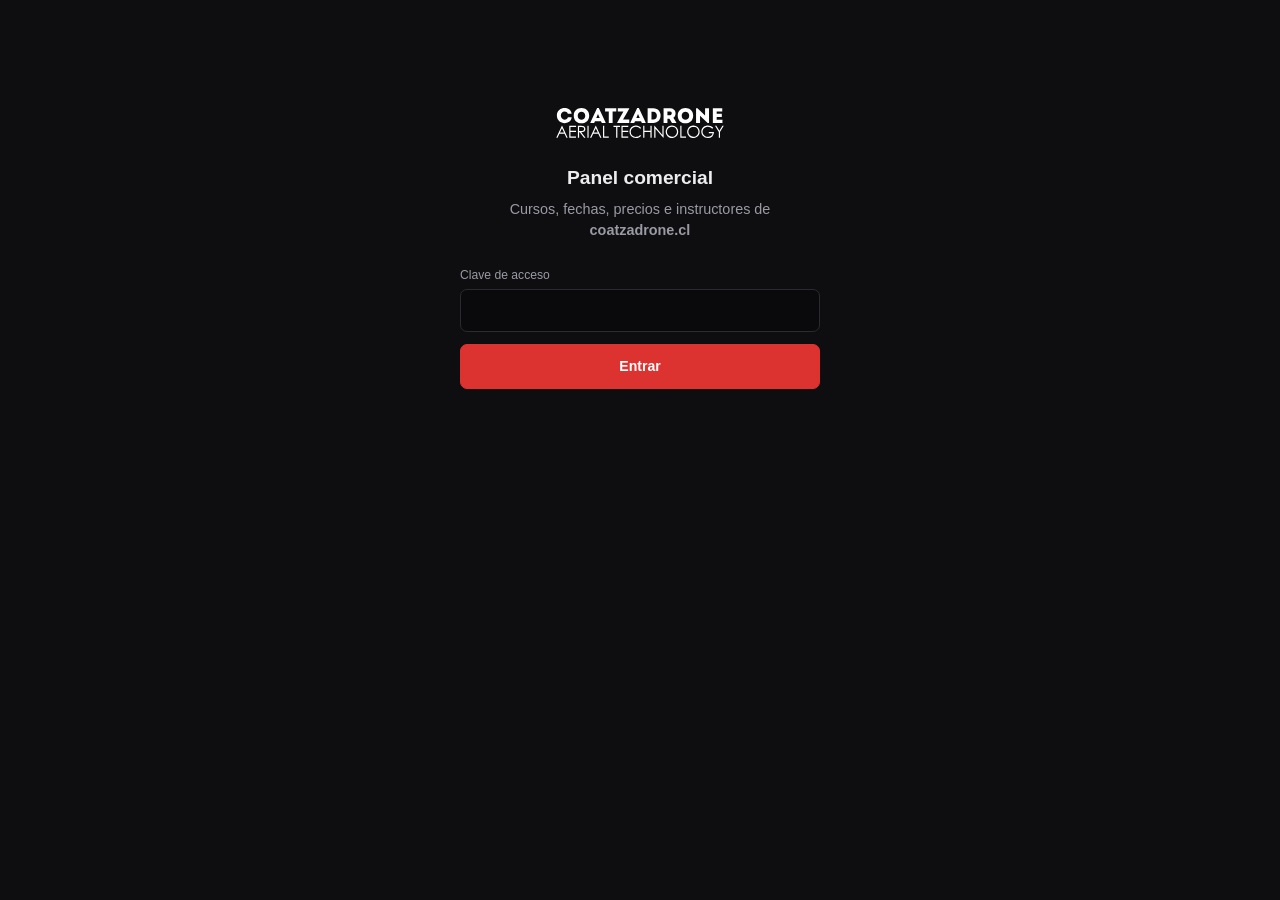
<file: admin/index.html>
<!doctype html>
<html lang="es">
<head>
<meta charset="utf-8">
<meta name="viewport" content="width=device-width, initial-scale=1, viewport-fit=cover">
<meta name="robots" content="noindex, nofollow">
<title>Panel comercial · CoatzaDrone Chile</title>
<link rel="icon" href="/assets/img/favicon.svg" type="image/svg+xml">
<link rel="stylesheet" href="/admin/panel.css?v=3">
</head>
<body>

<!-- Puerta: sin clave no se ve nada. La clave se verifica en el servidor. -->
<div id="puerta" class="puerta">
  <img src="/assets/img/logo-coatzadrone.svg" alt="CoatzaDrone" width="170" height="30">
  <h1>Panel comercial</h1>
  <p>Cursos, fechas, precios e instructores de <strong>coatzadrone.cl</strong></p>
  <form id="formClave">
    <label for="clave">Clave de acceso</label>
    <input id="clave" type="password" autocomplete="current-password" required>
    <button class="btn btn--rojo btn--bloque">Entrar</button>
  </form>
  <div id="puertaError" class="aviso aviso--mal" hidden></div>
</div>

<div id="app" hidden>
  <header class="barra">
    <a class="barra__marca" href="#/cursos">Panel <span>comercial</span></a>
    <nav class="pestanas" aria-label="Secciones">
      <a href="#/cursos" data-pestana="cursos">Cursos <span class="contador" id="numCursos">0</span></a>
      <a href="#/instructores" data-pestana="instructores">Instructores <span class="contador" id="numInstructores">0</span></a>
    </nav>
    <span class="barra__sep"></span>
    <a class="btn btn--mini" href="/" target="_blank" rel="noopener">Ver sitio ↗</a>
    <button class="btn btn--mini" id="salir" type="button">Salir</button>
  </header>

  <div class="env">
    <div id="avisoGeneral" class="aviso aviso--mal" hidden></div>
    <main id="vista"></main>
  </div>

  <div class="pie" id="pie">
    <span class="pie__estado" id="estado">Sin cambios</span>
    <button class="btn" id="descartar" type="button" hidden>Descartar cambios</button>
    <button class="btn btn--rojo" id="guardar" type="button">Guardar y publicar</button>
  </div>
</div>

<!-- Selector de imágenes del sitio -->
<dialog id="dlgImagenes" class="dialogo">
  <form method="dialog">
    <h2>Elegir una imagen del sitio</h2>
    <div class="galeria" id="galeria"></div>
    <div class="dialogo__pie"><button class="btn" value="cancelar">Cancelar</button></div>
  </form>
</dialog>

<script src="/admin/panel.js?v=4"></script>
</body>
</html>
</file>
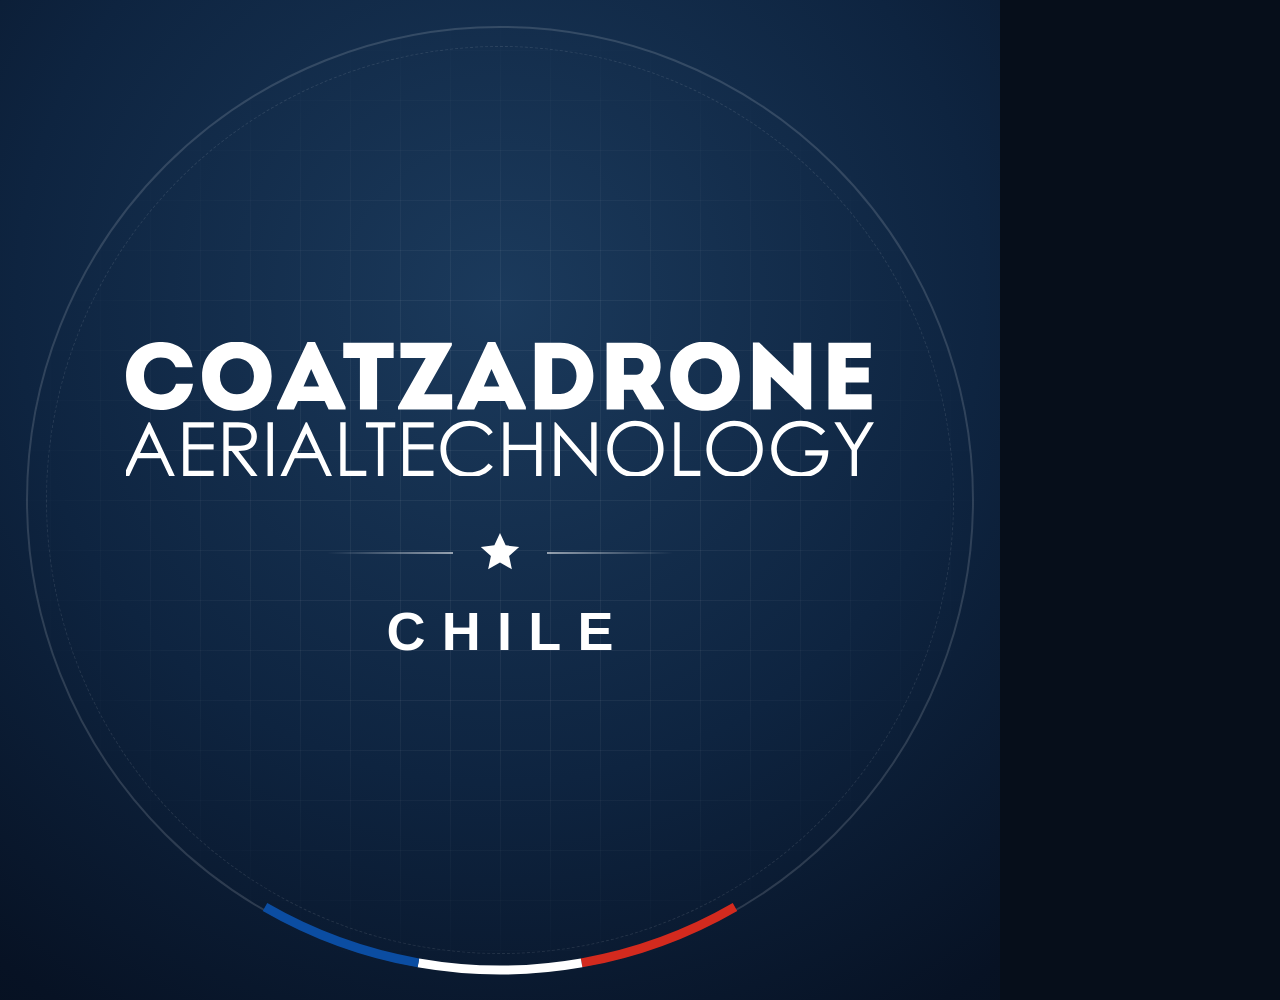
<file: marca/perfil-a.html>
<!doctype html><html lang="es"><head><meta charset="utf-8"><title>perfil-a</title>
<style>
html,body{margin:0;padding:0;width:1000px;height:1000px;overflow:hidden;background:#060E1A}
.c{position:relative;width:1000px;height:1000px;overflow:hidden;
   background:radial-gradient(115% 115% at 50% 30%, #1B3A5C 0%, #0E2440 42%, #071224 72%, #040B14 100%);
   font-family:'Century Gothic','Segoe UI',sans-serif;}
.grid{position:absolute;inset:0;
  background-image:linear-gradient(rgba(255,255,255,.055) 1px,transparent 1px),
                   linear-gradient(90deg,rgba(255,255,255,.055) 1px,transparent 1px);
  background-size:50px 50px;
  -webkit-mask-image:radial-gradient(circle at 50% 50%, #000 30%, transparent 72%);}
.ring{position:absolute;border-radius:50%;}
.r1{inset:26px;border:2px solid rgba(255,255,255,.14)}
.r2{inset:46px;border:1px dashed rgba(255,255,255,.10)}
.stack{position:absolute;left:0;right:0;top:0;bottom:0;display:flex;flex-direction:column;
       align-items:center;justify-content:center;gap:0}

.wm{width:748px;display:block}
.sep{display:flex;align-items:center;gap:24px;margin-top:54px}
.sep i{display:block;width:126px;height:2px;background:linear-gradient(90deg,transparent,rgba(255,255,255,.55))}
.sep i.r{background:linear-gradient(90deg,rgba(255,255,255,.55),transparent)}
.chile{font-size:54px;letter-spacing:.30em;color:#fff;font-weight:700;
       text-indent:.30em;line-height:1}
.star{width:46px;height:46px;fill:#fff}
</style></head><body><div class="c">
<div class="grid"></div>
<div class="ring r1"></div><div class="ring r2"></div>
<svg width="1000" height="1000" style="position:absolute;inset:0">
  <path d="M735 907 A470 470 0 0 1 581.6 962.9" fill="none" stroke="#D32A1E" stroke-width="9"/>
  <path d="M581.6 962.9 A470 470 0 0 1 418.4 962.9" fill="none" stroke="#FFFFFF" stroke-width="9"/>
  <path d="M418.4 962.9 A470 470 0 0 1 265 907" fill="none" stroke="#0B4DA2" stroke-width="9"/>
</svg>
<div class="stack">
  <img class="wm" src="logo-wordmark-blanco.svg">
  <div class="sep">
    <i></i>
    <svg class="star" viewBox="0 0 24 24"><path d="M12 1.6l2.94 6.42 7.06.79-5.26 4.74 1.45 6.93L12 16.9l-6.19 3.58 1.45-6.93L2 8.81l7.06-.79z"/></svg>
    <i class="r"></i>
  </div>
  <div class="chile" style="margin-top:28px">CHILE</div>
</div>
</div></body></html>
</file>
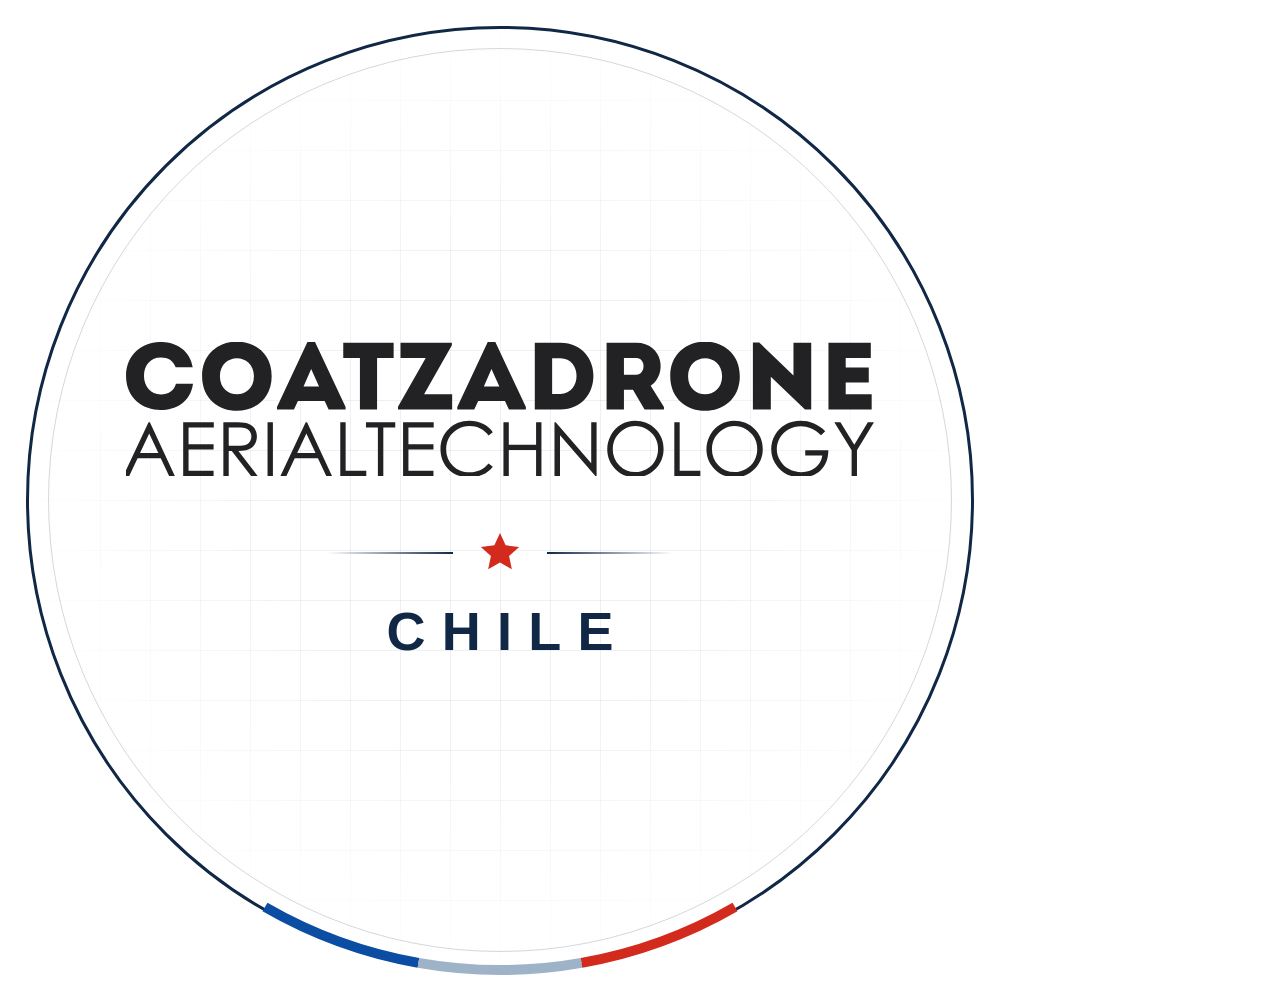
<file: marca/perfil-b.html>
<!doctype html><html lang="es"><head><meta charset="utf-8"><title>perfil-b</title>
<style>
html,body{margin:0;padding:0;width:1000px;height:1000px;overflow:hidden;background:#fff}
.c{position:relative;width:1000px;height:1000px;overflow:hidden;background:#FFFFFF;
   font-family:'Century Gothic','Segoe UI',sans-serif;}
.grid{position:absolute;inset:0;
  background-image:linear-gradient(rgba(16,40,70,.07) 1px,transparent 1px),
                   linear-gradient(90deg,rgba(16,40,70,.07) 1px,transparent 1px);
  background-size:50px 50px;
  -webkit-mask-image:radial-gradient(circle at 50% 50%, #000 28%, transparent 70%);}
.ring{position:absolute;border-radius:50%;}
.r1{inset:26px;border:3px solid #102846}
.r2{inset:48px;border:1px solid rgba(16,40,70,.18)}
.stack{position:absolute;inset:0;display:flex;flex-direction:column;align-items:center;justify-content:center}

.wm{width:748px;display:block}
.sep{display:flex;align-items:center;gap:24px;margin-top:54px}
.sep i{display:block;width:126px;height:2px;background:linear-gradient(90deg,transparent,#102846)}
.sep i.r{background:linear-gradient(90deg,#102846,transparent)}
.chile{font-size:54px;letter-spacing:.30em;color:#102846;font-weight:700;text-indent:.30em;line-height:1;margin-top:28px}
.star{width:46px;height:46px;fill:#D32A1E}
</style></head><body><div class="c">
<div class="grid"></div>
<div class="ring r1"></div><div class="ring r2"></div>
<svg width="1000" height="1000" style="position:absolute;inset:0">
  <path d="M265 907 A470 470 0 0 0 418.4 962.9" fill="none" stroke="#0B4DA2" stroke-width="10"/>
  <path d="M418.4 962.9 A470 470 0 0 0 581.6 962.9" fill="none" stroke="#9FB3C8" stroke-width="10"/>
  <path d="M581.6 962.9 A470 470 0 0 0 735 907" fill="none" stroke="#D32A1E" stroke-width="10"/>
</svg>
<div class="stack">
  <img class="wm" src="logo-wordmark-negro.svg">
  <div class="sep"><i></i>
    <svg class="star" viewBox="0 0 24 24"><path d="M12 1.6l2.94 6.42 7.06.79-5.26 4.74 1.45 6.93L12 16.9l-6.19 3.58 1.45-6.93L2 8.81l7.06-.79z"/></svg>
    <i class="r"></i>
  </div>
  <div class="chile">CHILE</div>
</div>
</div></body></html>
</file>
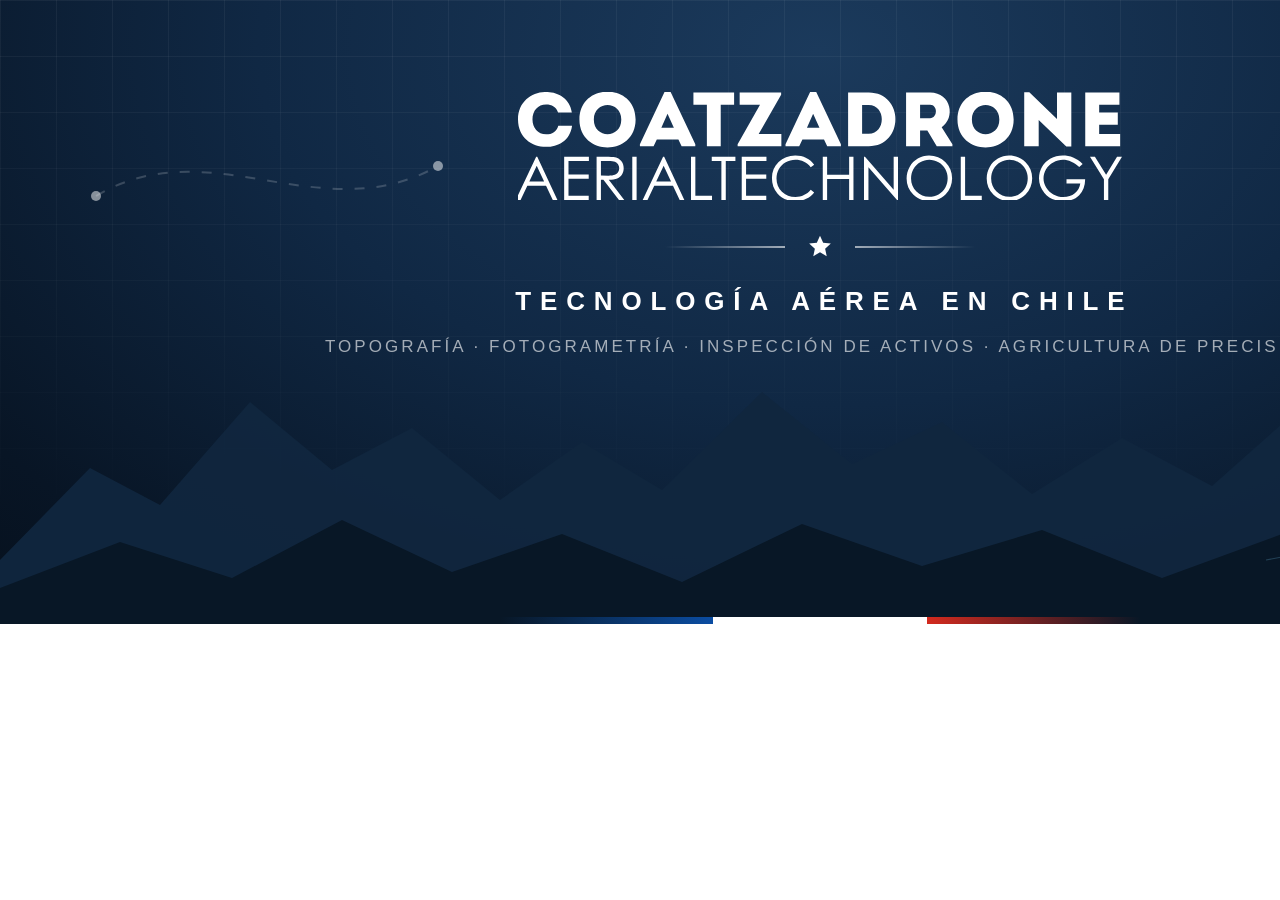
<file: marca/portada-a.html>
<!doctype html><html lang="es"><head><meta charset="utf-8"><title>portada-a</title>
<style>
html,body{margin:0;padding:0;width:1640px;height:624px;overflow:hidden}
.c{position:relative;width:1640px;height:624px;overflow:hidden;
   background:radial-gradient(90% 150% at 50% 8%, #1B3A5C 0%, #102844 38%, #081525 70%, #040B14 100%);
   font-family:'Century Gothic','Segoe UI',sans-serif;color:#fff}
.grid{position:absolute;inset:0;
  background-image:linear-gradient(rgba(255,255,255,.05) 1px,transparent 1px),
                   linear-gradient(90deg,rgba(255,255,255,.05) 1px,transparent 1px);
  background-size:56px 56px;
  -webkit-mask-image:linear-gradient(180deg,#000 0%,rgba(0,0,0,.35) 62%,transparent 88%)}
svg.scene{position:absolute;inset:0}
.lock{position:absolute;left:0;right:0;top:92px;display:flex;flex-direction:column;align-items:center}
.wm{width:604px;display:block}
.sep{display:flex;align-items:center;gap:22px;margin-top:34px}
.sep i{display:block;width:120px;height:2px;background:linear-gradient(90deg,transparent,rgba(255,255,255,.6))}
.sep i.r{background:linear-gradient(90deg,rgba(255,255,255,.6),transparent)}
.star{width:26px;height:26px;fill:#fff}
.tag{margin-top:26px;font-size:26px;letter-spacing:.34em;text-indent:.34em;font-weight:700}
.srv{margin-top:20px;font-size:17px;letter-spacing:.18em;text-indent:.18em;color:rgba(255,255,255,.62)}
.flag{position:absolute;left:50%;transform:translateX(-50%);bottom:0;display:flex;width:640px;height:7px}
.flag b{flex:1;display:block}
.flag .f1{background:linear-gradient(90deg,rgba(11,77,162,0),#0B4DA2)}
.flag .f2{background:#fff}
.flag .f3{background:linear-gradient(90deg,#D32A1E,rgba(211,42,30,0))}
</style></head><body><div class="c">
<div class="grid"></div>
<svg class="scene" viewBox="0 0 1640 624">
  <defs>
    <linearGradient id="cone" x1="0" y1="0" x2="0" y2="1">
      <stop offset="0" stop-color="#7FD4FF" stop-opacity=".30"/>
      <stop offset="1" stop-color="#7FD4FF" stop-opacity="0"/>
    </linearGradient>
    
      
    </linearGradient>
  </defs>
  <!-- trayectoria de vuelo -->
  <path d="M96 196 C 210 128, 320 232, 438 166" fill="none" stroke="rgba(255,255,255,.18)"
        stroke-width="2" stroke-dasharray="10 12"/>
  <circle cx="96" cy="196" r="5" fill="rgba(255,255,255,.5)"/>
  <circle cx="438" cy="166" r="5" fill="rgba(255,255,255,.5)"/>
  <!-- cono de escaneo -->
  <path d="M1424 166 L1304 474 L1544 474 Z" fill="url(#cone)"/>
  <path d="M1424 172 L1308 472" stroke="rgba(127,212,255,.35)" stroke-width="1.5" stroke-dasharray="6 8"/>
  <path d="M1424 172 L1540 472" stroke="rgba(127,212,255,.35)" stroke-width="1.5" stroke-dasharray="6 8"/>
  <!-- cordillera fondo -->
  <path d="M0 560 L90 468 L160 505 L250 402 L332 470 L412 428 L500 500 L582 442 L662 490 L762 392
           L852 464 L942 422 L1032 494 L1122 438 L1212 486 L1302 406 L1392 470 L1482 432 L1572 490 L1640 452
           L1640 624 L0 624 Z" fill="#10263F" opacity=".95"/>
  <!-- cordillera frente -->
  <path d="M0 588 L120 542 L232 578 L342 520 L452 572 L562 534 L682 582 L802 524 L922 566 L1042 530
           L1162 578 L1282 534 L1402 572 L1522 540 L1640 576 L1640 624 L0 624 Z" fill="#081726"/>
  <!-- malla topografica sobre terreno -->
  <g stroke="rgba(127,212,255,.22)" stroke-width="1.2" fill="none">
    <path d="M1302 504 L1424 482 L1548 504"/>
    <path d="M1284 532 L1424 506 L1566 532"/>
    <path d="M1266 560 L1424 530 L1584 560"/>
    <path d="M1364 490 L1338 560"/><path d="M1424 482 L1424 556"/><path d="M1484 490 L1510 560"/>
  </g>
  <!-- dron -->
  <g transform="translate(1424 142) scale(1.16) translate(-50 -50)" fill="none" stroke="#fff"
     stroke-width="3.2" stroke-linecap="round" stroke-linejoin="round">
    <line x1="34" y1="34" x2="23" y2="23"/><line x1="66" y1="34" x2="77" y2="23"/>
    <line x1="34" y1="66" x2="23" y2="77"/><line x1="66" y1="66" x2="77" y2="77"/>
    <rect x="33" y="33" width="34" height="34" rx="9"/>
    <circle cx="23" cy="23" r="15"/><circle cx="77" cy="23" r="15"/>
    <circle cx="23" cy="77" r="15"/><circle cx="77" cy="77" r="15"/>
    <circle cx="23" cy="23" r="3.4" fill="#fff" stroke="none"/><circle cx="77" cy="23" r="3.4" fill="#fff" stroke="none"/>
    <circle cx="23" cy="77" r="3.4" fill="#fff" stroke="none"/><circle cx="77" cy="77" r="3.4" fill="#fff" stroke="none"/>
    <circle cx="50" cy="50" r="7" fill="#7FD4FF" stroke="none"/>
  </g>
</svg>
<div class="lock">
  <img class="wm" src="logo-wordmark-blanco.svg">
  <div class="sep"><i></i>
    <svg class="star" viewBox="0 0 24 24"><path d="M12 1.6l2.94 6.42 7.06.79-5.26 4.74 1.45 6.93L12 16.9l-6.19 3.58 1.45-6.93L2 8.81l7.06-.79z"/></svg>
    <i class="r"></i>
  </div>
  <div class="tag">TECNOLOG&Iacute;A A&Eacute;REA EN CHILE</div>
  <div class="srv">TOPOGRAF&Iacute;A &middot; FOTOGRAMETR&Iacute;A &middot; INSPECCI&Oacute;N DE ACTIVOS &middot; AGRICULTURA DE PRECISI&Oacute;N</div>
</div>
<div class="flag"><b class="f1"></b><b class="f2"></b><b class="f3"></b></div>
</div></body></html>
</file>
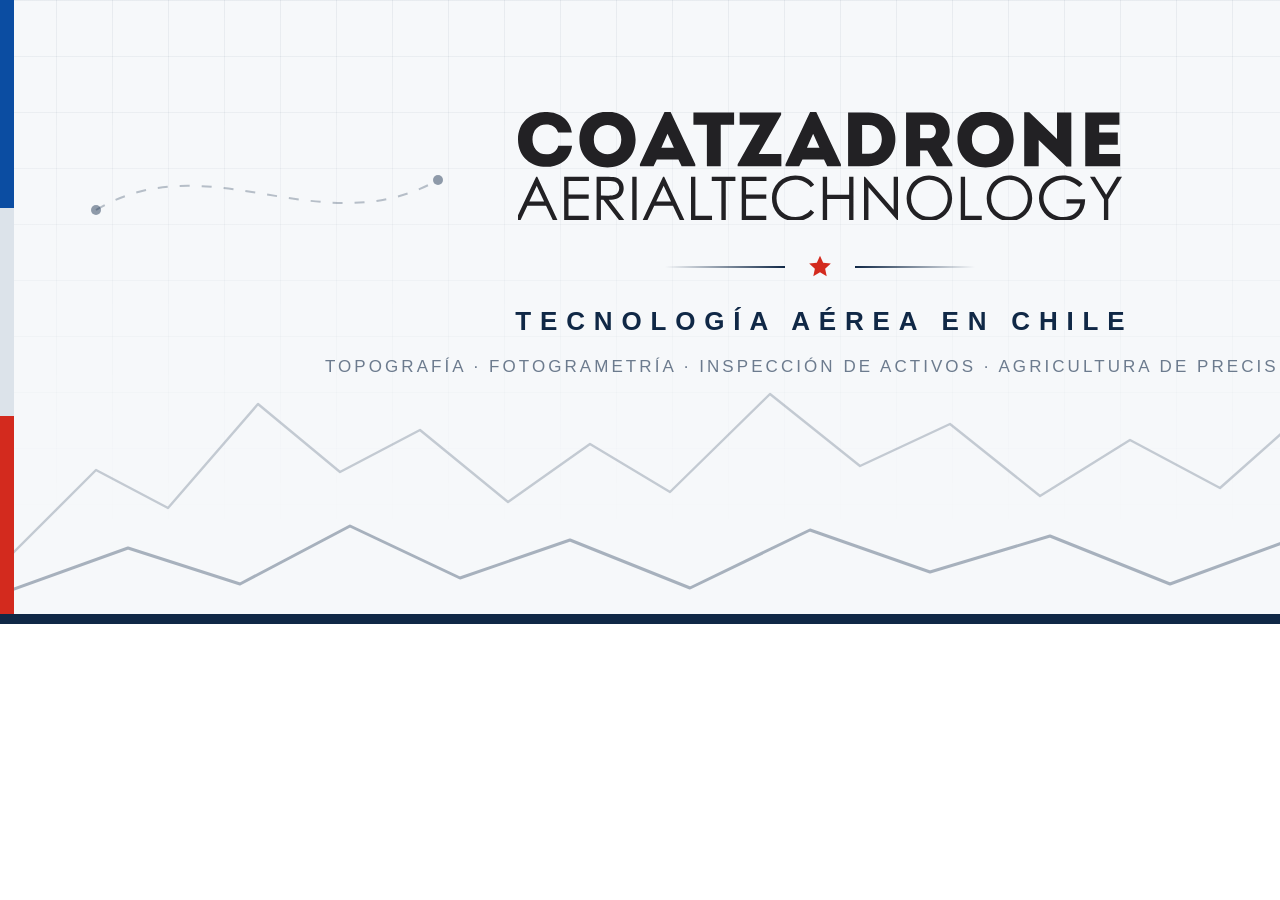
<file: marca/portada-b.html>
<!doctype html><html lang="es"><head><meta charset="utf-8"><title>portada-b</title>
<style>
html,body{margin:0;padding:0;width:1640px;height:624px;overflow:hidden}
.c{position:relative;width:1640px;height:624px;overflow:hidden;background:#F6F8FA;
   font-family:'Century Gothic','Segoe UI',sans-serif;color:#102846}
.grid{position:absolute;inset:0;
  background-image:linear-gradient(rgba(16,40,70,.06) 1px,transparent 1px),
                   linear-gradient(90deg,rgba(16,40,70,.06) 1px,transparent 1px);
  background-size:56px 56px;
  -webkit-mask-image:linear-gradient(180deg,#000 0%,rgba(0,0,0,.3) 60%,transparent 86%)}
svg.scene{position:absolute;inset:0}
.lock{position:absolute;left:0;right:0;top:112px;display:flex;flex-direction:column;align-items:center}
.wm{width:604px;display:block}
.sep{display:flex;align-items:center;gap:22px;margin-top:34px}
.sep i{display:block;width:120px;height:2px;background:linear-gradient(90deg,transparent,#102846)}
.sep i.r{background:linear-gradient(90deg,#102846,transparent)}
.star{width:26px;height:26px;fill:#D32A1E}
.tag{margin-top:26px;font-size:26px;letter-spacing:.34em;text-indent:.34em;font-weight:700}
.srv{margin-top:20px;font-size:17px;letter-spacing:.18em;text-indent:.18em;color:rgba(16,40,70,.6)}
.flag{position:absolute;left:0;top:0;bottom:0;width:14px;display:flex;flex-direction:column}
.flag b{display:block;flex:1}
.bar{position:absolute;left:0;right:0;bottom:0;height:10px;background:#102846}
</style></head><body><div class="c">
<div class="grid"></div>
<svg class="scene" viewBox="0 0 1640 624">
  <path d="M0 566 L96 470 L168 508 L258 404 L340 472 L420 430 L508 502 L590 444 L670 492 L770 394
           L860 466 L950 424 L1040 496 L1130 440 L1220 488 L1310 408 L1400 472 L1490 434 L1580 492 L1640 454"
        fill="none" stroke="rgba(16,40,70,.22)" stroke-width="2.4" stroke-linejoin="round"/>
  <path d="M0 594 L128 548 L240 584 L350 526 L460 578 L570 540 L690 588 L810 530 L930 572 L1050 536
           L1170 584 L1290 540 L1410 578 L1530 546 L1640 582"
        fill="none" stroke="rgba(16,40,70,.34)" stroke-width="3" stroke-linejoin="round"/>
  <path d="M96 210 C 210 142, 320 246, 438 180" fill="none" stroke="rgba(16,40,70,.28)"
        stroke-width="2" stroke-dasharray="10 12"/>
  <circle cx="96" cy="210" r="5" fill="rgba(16,40,70,.45)"/>
  <circle cx="438" cy="180" r="5" fill="rgba(16,40,70,.45)"/>
  <path d="M1424 172 L1308 472" stroke="rgba(11,77,162,.30)" stroke-width="1.6" stroke-dasharray="6 8"/>
  <path d="M1424 172 L1540 472" stroke="rgba(11,77,162,.30)" stroke-width="1.6" stroke-dasharray="6 8"/>
  <g stroke="rgba(11,77,162,.28)" stroke-width="1.3" fill="none">
    <path d="M1302 504 L1424 482 L1548 504"/>
    <path d="M1284 532 L1424 506 L1566 532"/>
    <path d="M1364 490 L1338 560"/><path d="M1424 482 L1424 556"/><path d="M1484 490 L1510 560"/>
  </g>
  <g transform="translate(1424 142) scale(1.16) translate(-50 -50)" fill="none" stroke="#102846"
     stroke-width="3.2" stroke-linecap="round" stroke-linejoin="round">
    <line x1="34" y1="34" x2="23" y2="23"/><line x1="66" y1="34" x2="77" y2="23"/>
    <line x1="34" y1="66" x2="23" y2="77"/><line x1="66" y1="66" x2="77" y2="77"/>
    <rect x="33" y="33" width="34" height="34" rx="9"/>
    <circle cx="23" cy="23" r="15"/><circle cx="77" cy="23" r="15"/>
    <circle cx="23" cy="77" r="15"/><circle cx="77" cy="77" r="15"/>
    <circle cx="23" cy="23" r="3.4" fill="#102846" stroke="none"/><circle cx="77" cy="23" r="3.4" fill="#102846" stroke="none"/>
    <circle cx="23" cy="77" r="3.4" fill="#102846" stroke="none"/><circle cx="77" cy="77" r="3.4" fill="#102846" stroke="none"/>
    <circle cx="50" cy="50" r="7" fill="#D32A1E" stroke="none"/>
  </g>
</svg>
<div class="lock">
  <img class="wm" src="logo-wordmark-negro.svg">
  <div class="sep"><i></i>
    <svg class="star" viewBox="0 0 24 24"><path d="M12 1.6l2.94 6.42 7.06.79-5.26 4.74 1.45 6.93L12 16.9l-6.19 3.58 1.45-6.93L2 8.81l7.06-.79z"/></svg>
    <i class="r"></i>
  </div>
  <div class="tag">TECNOLOG&Iacute;A A&Eacute;REA EN CHILE</div>
  <div class="srv">TOPOGRAF&Iacute;A &middot; FOTOGRAMETR&Iacute;A &middot; INSPECCI&Oacute;N DE ACTIVOS &middot; AGRICULTURA DE PRECISI&Oacute;N</div>
</div>
<div class="flag"><b style="background:#0B4DA2"></b><b style="background:#DCE3EA"></b><b style="background:#D32A1E"></b></div>
<div class="bar"></div>
</div></body></html>
</file>
<file: admin/panel.css>
/* ==========================================================================
   Panel comercial — CoatzaDrone Chile
   Herramienta interna: tipografía del sistema y la paleta oscura de la marca.
   ========================================================================== */

:root {
  --rojo: #DD3330;
  --rojo-osc: #B02824;
  --negro: #0E0E10;
  --carbon: #17171A;
  --grafito: #1F1F24;
  --campo: #0A0A0C;
  --linea: #2A2A30;
  --texto: #EDEDEF;
  --gris: #9A9AA5;
  --verde: #3FB950;
  --radio: 10px;
  color-scheme: dark;
}

* { box-sizing: border-box; }
html { -webkit-text-size-adjust: 100%; }
body {
  margin: 0;
  background: var(--negro);
  color: var(--texto);
  font: 15px/1.5 -apple-system, "Segoe UI", Roboto, sans-serif;
  padding-top: env(safe-area-inset-top, 0px);
}
a { color: inherit; }
img { max-width: 100%; display: block; }
[hidden] { display: none !important; }

/* ---------- Controles ---------- */

label, .etiqueta { display: block; font-size: .76rem; color: var(--gris); margin-bottom: 5px; }
input, select, textarea {
  width: 100%;
  background: var(--campo);
  color: var(--texto);
  border: 1px solid var(--linea);
  border-radius: 7px;
  padding: 9px 11px;
  font: inherit;
  font-size: .93rem;
}
textarea { min-height: 78px; resize: vertical; line-height: 1.45; }
textarea.alto { min-height: 140px; }
input:focus, select:focus, textarea:focus { outline: 2px solid var(--rojo); outline-offset: 1px; }
input[type="checkbox"] { width: auto; accent-color: var(--rojo); }
.pista { color: var(--gris); font-size: .76rem; margin: 6px 0 0; }
.campo { margin-bottom: 14px; }
.campo:last-child { margin-bottom: 0; }
.rej { display: grid; grid-template-columns: repeat(auto-fit, minmax(150px, 1fr)); gap: 12px; }
.rej + .rej, .rej + .campo, .campo + .rej { margin-top: 12px; }
.con-error { outline: 2px solid var(--rojo) !important; }

.btn {
  display: inline-flex; align-items: center; justify-content: center; gap: 6px;
  font: inherit; font-size: .88rem; cursor: pointer; text-decoration: none;
  border-radius: 7px; border: 1px solid var(--linea);
  background: var(--grafito); color: var(--texto); padding: 9px 16px;
  white-space: nowrap;
}
.btn:hover { border-color: var(--gris); }
.btn:disabled { opacity: .45; cursor: not-allowed; }
.btn--rojo { background: var(--rojo); border-color: var(--rojo); color: #fff; font-weight: 600; }
.btn--rojo:hover { background: var(--rojo-osc); border-color: var(--rojo-osc); }
.btn--mini { padding: 6px 12px; font-size: .8rem; }
.btn--bloque { width: 100%; }
.btn--peligro { color: #FF7B77; border-color: #4A2422; background: transparent; }
.btn--peligro:hover { border-color: #FF7B77; }
.btn--icono { padding: 6px 9px; font-size: .8rem; min-width: 32px; }
.enlace { background: none; border: 0; padding: 0; color: var(--rojo); font: inherit; font-size: .85rem; cursor: pointer; text-decoration: underline; text-underline-offset: 3px; }

.pill {
  display: inline-flex; align-items: center; gap: 6px;
  font-size: .72rem; font-weight: 600; letter-spacing: .04em;
  border-radius: 99px; padding: 3px 10px; border: 1px solid var(--linea); color: var(--gris);
  white-space: nowrap;
}
.pill::before { content: ''; width: 6px; height: 6px; border-radius: 50%; background: currentColor; }
.pill--visible { color: var(--verde); border-color: #1E4227; }
.pill--oculto { color: var(--gris); }

/* Interruptor: un checkbox con forma de switch. */
.switch { display: flex; align-items: center; gap: 12px; cursor: pointer; margin: 0; color: var(--texto); font-size: .93rem; }
.switch input { appearance: none; -webkit-appearance: none; width: 42px; height: 24px; border-radius: 99px; background: var(--linea); position: relative; flex: none; margin: 0; padding: 0; border: 0; cursor: pointer; transition: background .15s; }
.switch input::after { content: ''; position: absolute; top: 3px; left: 3px; width: 18px; height: 18px; border-radius: 50%; background: #fff; transition: transform .15s; }
.switch input:checked { background: var(--verde); }
.switch input:checked::after { transform: translateX(18px); }

/* ---------- Puerta ---------- */

.puerta { max-width: 400px; margin: 12vh auto; padding: 0 20px; text-align: center; }
.puerta img { margin: 0 auto 26px; width: 170px; }
.puerta h1 { font-size: 1.2rem; margin: 0 0 6px; }
.puerta p { color: var(--gris); font-size: .9rem; margin: 0 0 24px; }
.puerta form { text-align: left; }
.puerta .btn { margin-top: 12px; padding: 11px; }
.puerta .aviso { margin-top: 16px; text-align: left; }

/* ---------- Estructura ---------- */

.barra {
  position: sticky; top: 0; z-index: 20;
  background: rgba(14,14,16,.95); backdrop-filter: blur(8px);
  border-bottom: 1px solid var(--linea);
  padding: 10px 20px; display: flex; gap: 10px 18px; align-items: center; flex-wrap: wrap;
}
.barra__marca { font-weight: 600; text-decoration: none; margin-right: 6px; }
.barra__marca span { color: var(--rojo); }
.barra__sep { flex: 1 1 auto; }
.pestanas { display: flex; gap: 4px; }
.pestanas a {
  text-decoration: none; color: var(--gris); font-size: .9rem; font-weight: 500;
  padding: 7px 12px; border-radius: 7px; display: inline-flex; align-items: center; gap: 7px;
}
.pestanas a:hover { color: var(--texto); background: var(--grafito); }
.pestanas a.activa { color: var(--texto); background: var(--grafito); }
.contador { font-size: .72rem; background: var(--linea); color: var(--texto); border-radius: 99px; padding: 1px 8px; }

.env { max-width: 1180px; margin: 0 auto; padding: 24px 20px 120px; }

.cabecera { display: flex; align-items: center; gap: 12px; flex-wrap: wrap; margin-bottom: 20px; }
.cabecera h1 { font-size: 1.35rem; margin: 0; font-weight: 650; }
.cabecera__acciones { margin-left: auto; display: flex; gap: 8px; flex-wrap: wrap; }
.migas { display: inline-block; color: var(--gris); text-decoration: none; font-size: .85rem; margin-bottom: 10px; }
.migas:hover { color: var(--texto); }

.tarjeta {
  background: var(--carbon); border: 1px solid var(--linea); border-radius: var(--radio);
  padding: 18px 20px; margin-bottom: 16px;
}
.tarjeta > h2 {
  font-size: .78rem; text-transform: uppercase; letter-spacing: .11em;
  color: var(--gris); margin: 0 0 14px; font-weight: 650;
}
.tarjeta > h2 small { text-transform: none; letter-spacing: 0; font-weight: 400; margin-left: 6px; }

.editor { display: grid; grid-template-columns: minmax(0, 2fr) minmax(280px, 1fr); gap: 16px; align-items: start; }
/* La columna lateral no es fija: es más alta que la pantalla y su parte de
   abajo quedaría inalcanzable mientras se desplaza la principal. */

.aviso { border-radius: 9px; padding: 12px 16px; margin-bottom: 18px; font-size: .9rem; border: 1px solid var(--linea); background: var(--carbon); }
.aviso--mal { border-color: #5A2422; background: #2A1514; }
.aviso--bien { border-color: #1E4227; background: #13251A; }
.aviso ul { margin: 8px 0 0; padding-left: 20px; }

.pie {
  position: fixed; bottom: 0; left: 0; right: 0; z-index: 20;
  background: rgba(14,14,16,.97); backdrop-filter: blur(8px);
  border-top: 1px solid var(--linea);
  padding: 12px 20px calc(12px + env(safe-area-inset-bottom, 0px));
  display: flex; gap: 10px; align-items: center; justify-content: flex-end;
}
.pie__estado { margin-right: auto; color: var(--gris); font-size: .85rem; }
.pie__estado.sucio { color: #F2C14E; }
.pie__estado.sucio::before { content: '● '; }
.pie__estado.bien { color: var(--verde); }
.pie__estado.mal { color: #FF7B77; }

/* ---------- Listado de cursos ---------- */

.tabla { width: 100%; border-collapse: collapse; background: var(--carbon); border: 1px solid var(--linea); border-radius: var(--radio); overflow: hidden; }
.tabla th {
  text-align: left; font-size: .72rem; text-transform: uppercase; letter-spacing: .09em;
  color: var(--gris); font-weight: 600; padding: 11px 14px; border-bottom: 1px solid var(--linea);
}
.tabla td { padding: 12px 14px; border-bottom: 1px solid var(--linea); vertical-align: middle; font-size: .9rem; }
.tabla tr:last-child td { border-bottom: 0; }
.tabla tbody tr { cursor: pointer; }
.tabla tbody tr:hover td { background: #1B1B1F; }
.tabla .miniatura { width: 72px; aspect-ratio: 16 / 9; border-radius: 5px; object-fit: cover; background: var(--grafito); }
.tabla .miniatura--vacia { display: grid; place-items: center; color: var(--gris); font-size: .7rem; }
.fila__titulo { font-weight: 600; }
.fila__sub { color: var(--gris); font-size: .78rem; }
.fila__acciones { white-space: nowrap; text-align: right; }
.fila__acciones .btn { margin-left: 4px; }
.vacio { text-align: center; color: var(--gris); padding: 50px 20px; border: 1px dashed var(--linea); border-radius: var(--radio); }

/* ---------- Imagen ---------- */

.imagen-caja {
  aspect-ratio: 16 / 9; border-radius: 8px; overflow: hidden; background: var(--campo);
  border: 1px dashed var(--linea); display: grid; place-items: center; color: var(--gris); font-size: .82rem;
  margin-bottom: 10px; position: relative;
}
.imagen-caja--cuadrada { aspect-ratio: 1; max-width: 220px; }
.imagen-caja img { width: 100%; height: 100%; object-fit: cover; }
.imagen-caja.cargando::after {
  content: 'Subiendo…'; position: absolute; inset: 0; display: grid; place-items: center;
  background: rgba(0,0,0,.65); color: #fff; font-size: .85rem;
}
.imagen-acciones { display: flex; gap: 8px; flex-wrap: wrap; }
.archivo { position: absolute; width: 1px; height: 1px; opacity: 0; pointer-events: none; }

.dialogo { background: var(--carbon); color: var(--texto); border: 1px solid var(--linea); border-radius: 12px; padding: 22px; max-width: 720px; width: calc(100% - 32px); }
.dialogo::backdrop { background: rgba(0,0,0,.7); }
.dialogo h2 { font-size: 1rem; margin: 0 0 16px; }
.dialogo__pie { display: flex; justify-content: flex-end; margin-top: 16px; }
.galeria { display: grid; grid-template-columns: repeat(auto-fill, minmax(150px, 1fr)); gap: 10px; }
.galeria button { padding: 0; border: 2px solid transparent; border-radius: 7px; overflow: hidden; cursor: pointer; background: none; aspect-ratio: 16 / 9; }
.galeria button:hover { border-color: var(--rojo); }
.galeria img { width: 100%; height: 100%; object-fit: cover; }

/* ---------- Bloques repetibles (fechas, módulos, enlaces) ---------- */

.bloque {
  border: 1px solid var(--linea); border-left: 3px solid var(--rojo);
  border-radius: 9px; padding: 14px 16px; margin-bottom: 10px; background: #121215;
}
.bloque__top { display: flex; justify-content: space-between; align-items: center; gap: 8px; margin-bottom: 10px; }
.bloque__top strong { font-size: .76rem; color: var(--gris); text-transform: uppercase; letter-spacing: .09em; }
.bloque__top .acciones { display: flex; gap: 4px; }
.bloque .rej { grid-template-columns: repeat(auto-fit, minmax(122px, 1fr)); gap: 10px; }

.casillas { display: grid; gap: 8px; }
.casillas label { display: flex; align-items: center; gap: 10px; color: var(--texto); font-size: .92rem; margin: 0; cursor: pointer; }

.direccion { display: flex; align-items: stretch; }
.direccion span {
  display: flex; align-items: center; padding: 0 10px; font-size: .8rem; color: var(--gris);
  background: var(--grafito); border: 1px solid var(--linea); border-right: 0; border-radius: 7px 0 0 7px;
  white-space: nowrap;
}
.direccion input { border-radius: 0 7px 7px 0; min-width: 0; }

/* ---------- Instructores ---------- */

.grilla { display: grid; grid-template-columns: repeat(auto-fill, minmax(250px, 1fr)); gap: 14px; }
.ficha {
  background: var(--carbon); border: 1px solid var(--linea); border-radius: var(--radio);
  padding: 18px; display: flex; gap: 14px; align-items: center; cursor: pointer; text-align: left;
  color: inherit; font: inherit; width: 100%;
}
.ficha:hover { border-color: var(--gris); }
.avatar {
  width: 58px; height: 58px; border-radius: 50%; flex: none; overflow: hidden;
  background: var(--grafito); display: grid; place-items: center;
  color: var(--rojo); font-weight: 700; font-size: 1.1rem;
}
.avatar img { width: 100%; height: 100%; object-fit: cover; }
.ficha__nombre { font-weight: 600; }
.ficha__sub { color: var(--gris); font-size: .8rem; }

/* ---------- Ficha de curso: bloques plegables ---------- */

.editor--una { grid-template-columns: minmax(0, 1fr); gap: 0; }
.plegables-acciones { display: flex; justify-content: flex-end; gap: 16px; margin: -6px 0 10px; }

.plegable { padding: 0; }
.plegable > summary {
  list-style: none; cursor: pointer; user-select: none;
  display: flex; align-items: center; gap: 12px;
  padding: 16px 20px; border-radius: var(--radio);
}
.plegable > summary::-webkit-details-marker { display: none; }
.plegable > summary::before {
  content: ''; flex: none; width: 7px; height: 7px; margin: 0 3px;
  border-right: 2px solid var(--gris); border-bottom: 2px solid var(--gris);
  transform: rotate(-45deg); transition: transform .15s;
}
.plegable[open] > summary::before { transform: rotate(45deg); }
.plegable > summary:hover { background: #1B1B1F; }
.plegable > summary:focus-visible { outline: 2px solid var(--rojo); outline-offset: -2px; }
.plegable > summary h2 {
  font-size: .8rem; text-transform: uppercase; letter-spacing: .11em;
  color: var(--texto); margin: 0; font-weight: 650;
}
.plegable > summary h2 small { text-transform: none; letter-spacing: 0; font-weight: 400; margin-left: 6px; color: var(--gris); }
.plegable__dato { margin-left: auto; font-size: .8rem; color: var(--gris); text-align: right; }
.plegable[open] > summary { border-radius: var(--radio) var(--radio) 0 0; border-bottom: 1px solid var(--linea); }
.plegable__cuerpo { padding: 18px 20px 20px; }
.pista--intro { margin: 0 0 14px; font-size: .82rem; }

/* Información básica: los datos a la izquierda, lo operativo a la derecha. */
.basica { display: grid; grid-template-columns: minmax(0, 1.7fr) minmax(260px, 1fr); gap: 28px; }
.basica h3 {
  font-size: .72rem; text-transform: uppercase; letter-spacing: .1em;
  color: var(--gris); font-weight: 600; margin: 24px 0 10px;
}
.basica h3:first-child { margin-top: 0; }
.basica__lado { border-left: 1px solid var(--linea); padding-left: 28px; }

/* ---------- Responsive ---------- */

@media (max-width: 900px) {
  .editor { grid-template-columns: 1fr; }
  .basica { grid-template-columns: 1fr; gap: 0; }
  .basica__lado { border-left: 0; padding-left: 0; border-top: 1px solid var(--linea); margin-top: 24px; padding-top: 24px; }
}

@media (max-width: 700px) {
  .barra { padding: 10px 14px; }
  .env { padding: 18px 14px 130px; }
  .tabla thead { display: none; }
  .tabla, .tabla tbody, .tabla tr, .tabla td { display: block; width: 100%; }
  .tabla tr { display: grid; grid-template-columns: 80px 1fr; gap: 4px 12px; padding: 12px; border-bottom: 1px solid var(--linea); }
  .tabla td { border: 0; padding: 0; }
  .tabla td:first-child { grid-row: span 4; }
  .fila__acciones { text-align: left; margin-top: 6px; }
  .fila__acciones .btn { margin: 0 4px 0 0; }
  .pie { flex-wrap: wrap; }
  .pie__estado { width: 100%; }
}

/* Las fechas de una edición van en columnas fijas: la sesión 2 queda
   debajo de la fecha de inicio aunque sean pocas. */
.bloque .rej--fechas { grid-template-columns: repeat(auto-fill, minmax(150px, 1fr)); }
</file>
